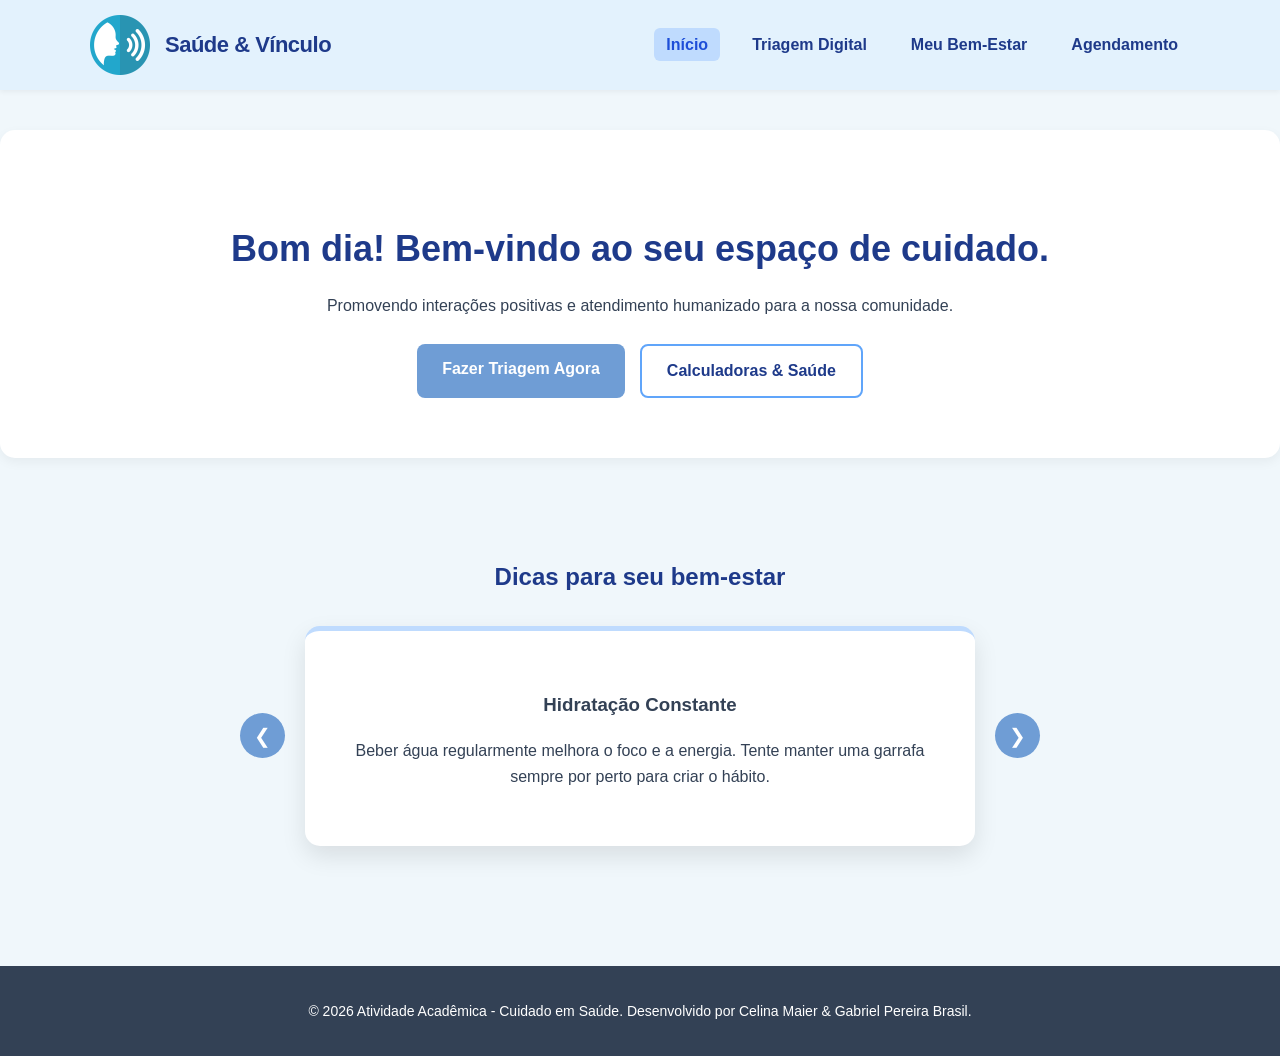
<file: index.html>
<!DOCTYPE html>
<html lang="pt-br">
<head>
    <meta charset="UTF-8">
    <meta name="viewport" content="width=device-width, initial-scale=1.0">
    <title>Portal Saúde & Vínculo | Cuidado Integral</title>
    <link rel="stylesheet" href="css/style.css">
</head>
<body>

    <header>
        <nav class="container">
            <div class="logo">
                <img src="../img/logo.png" width="60" alt="Logo Saúde Vínculo">
                <span>Saúde & Vínculo</span>
            </div>
            <ul class="nav-links">
                <li><a href="index.html" class="active">Início</a></li>
                <li><a href="triagem.html">Triagem Digital</a></li>
                <li><a href="bem-estar.html">Meu Bem-Estar</a></li>
                <li><a href="agendamento.html">Agendamento</a></li>
            </ul>
        </nav>
    </header>

    <main>
        <section class="hero">
            <div class="container">
                <h1 id="welcome-message">Bem-vindo ao seu espaço de cuidado</h1>
                <p>Promovendo interações positivas e atendimento humanizado para a nossa comunidade.</p>
                <div class="cta-buttons">
                    <a href="triagem.html" class="btn-primary">Fazer Triagem Agora</a>
                    <a href="bem-estar.html" class="btn-secondary">Calculadoras & Saúde</a>
                </div>
            </div>
        </section>

        <section class="tips-carousel container">
            <h2 style="text-align: center; color: #1E3A8A; margin-bottom: 30px;">Dicas para seu bem-estar</h2>
    
            <div class="carousel-wrapper">
                <button id="prev-btn" class="carousel-control">❮</button>
        
                <div id="tip-container">
                    </div>

                <button id="next-btn" class="carousel-control">❯</button>
            </div>
        </section>

    </main>

    <footer>
        <p>&copy; 2026 Atividade Acadêmica - Cuidado em Saúde. Desenvolvido por Celina Maier & Gabriel Pereira Brasil.</p>
    </footer>

    <script src="js/main.js"></script>
</body>
</html>
</file>
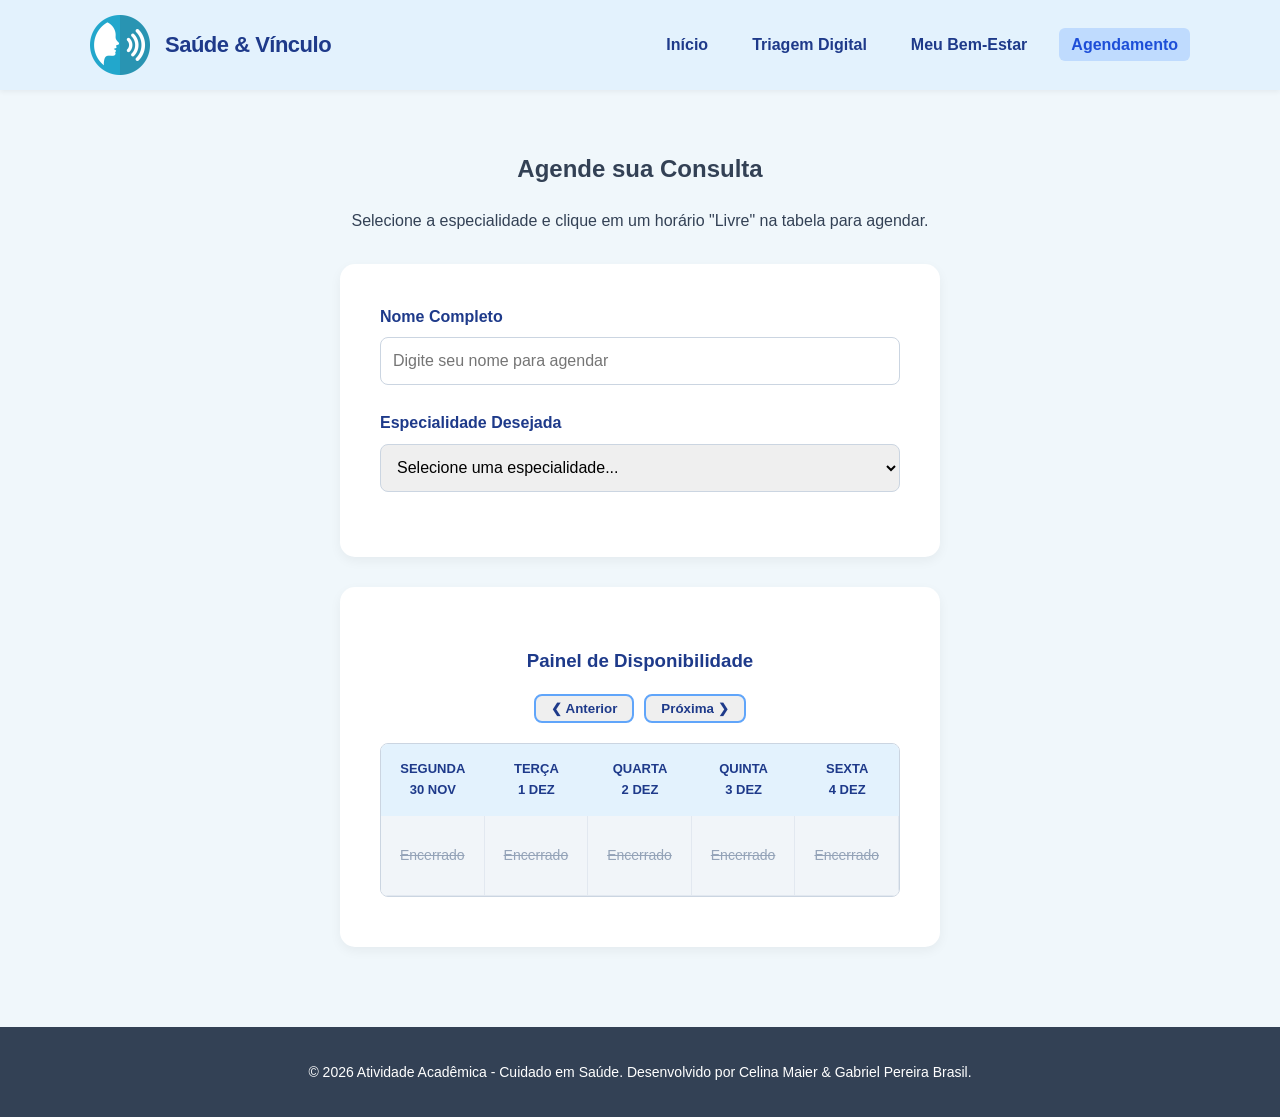
<file: agendamento.html>
<!DOCTYPE html>
<html lang="pt-br">
<head>
    <meta charset="UTF-8">
    <meta name="viewport" content="width=device-width, initial-scale=1.0">
    <title>Agendamento | Saúde & Vínculo</title>
    <link rel="stylesheet" href="css/style.css">
</head>
<body>

    <header>
        <nav class="container">
            <div class="logo">
                <img src="../img/logo.png" width="60" alt="Logo Saúde Vínculo">
                <span>Saúde & Vínculo</span>
            </div>
            <ul class="nav-links">
                <li><a href="index.html">Início</a></li>
                <li><a href="triagem.html">Triagem Digital</a></li>
                <li><a href="bem-estar.html">Meu Bem-Estar</a></li>
                <li><a href="agendamento.html" class="active">Agendamento</a></li>
            </ul>
        </nav>
    </header>

    <main class="container">
    <section class="triagem-section">
        <div id="header-instrucoes" class="instruction-box">
            <h2>Agende sua Consulta</h2>
            <p>Selecione a especialidade e clique em um horário "Livre" na tabela para agendar.</p>
        </div>

        <div class="card triagem-card" id="area-formulario">
            <form id="agendamento-form">
                <div class="question">
                    <label for="nome-agenda">Nome Completo</label>
                    <input type="text" id="nome-agenda" placeholder="Digite seu nome para agendar" required>
                </div>

                <div class="question">
                    <label for="especialidade">Especialidade Desejada</label>
                    <select id="especialidade" required>
                        <option value="">Selecione uma especialidade...</option>
                        <option value="Clínico Geral">Clínico Geral</option>
                        <option value="Psicologia ou Psiquiatria">Psicologia ou Psiquiatria</option>
                        <option value="Medicina Preventiva">Medicina Preventiva</option>
                        <option value="Medicina do Estilo de Vida ou Nutrição">Medicina do Estilo de Vida ou Nutrição</option>
                    </select>
                    <small id="hint-triagem" style="color: #45765a; display: none; font-weight: 500;">
                        ✨ Especialidade recomendada na sua triagem aplicada!
                    </small>
                </div>
            </form>
        </div>

        <div class="card triagem-card" id="area-tabela" style="margin-top: 30px;">
            <h3 style="color: #1E3A8A; text-align: center;">Painel de Disponibilidade</h3>
            
            <div class="carousel-control-agenda" style="margin-bottom: 20px; display: flex; gap: 10px; justify-content: center;">
                <button type="button" onclick="semanaAnterior()" class="btn-secondary" style="padding: 5px 15px;">❮ Anterior</button>
                <button type="button" onclick="proximaSemana()" class="btn-secondary" style="padding: 5px 15px;">Próxima ❯</button>
            </div>

            <table id="agenda-saude">
                <thead>
                    <tr>
                        <th id="seg"></th>
                        <th id="ter"></th>
                        <th id="qua"></th>
                        <th id="qui"></th>
                        <th id="sex"></th>
                    </tr>
                </thead>
                <tbody>
                    <tr>
                        <td onclick="agendar(this)">Livre</td>
                        <td onclick="agendar(this)">Livre</td>
                        <td onclick="agendar(this)">Livre</td>
                        <td onclick="agendar(this)">Livre</td>
                        <td onclick="agendar(this)">Livre</td>
                    </tr>
                    </tbody>
            </table>
        </div>

        <div id="msg-sucesso" class="result-box hidden" style="border-left-color: #bfdbfe; background-color: #eff6ff; margin-top: 20px;">
            <h3 style="color: #1e3a8a;">Agendamento Confirmado!</h3>
            <p id="detalhes-agendamento"></p>
            <p><em>Sua solicitação foi registrada no nosso sistema de acolhimento.</em></p>
            <button onclick="window.location.reload()" class="btn-secondary" style="margin-top:10px">Novo Agendamento</button>
        </div>
    </section>
</main>

    <footer>
        <p>&copy; 2026 Atividade Acadêmica - Cuidado em Saúde. Desenvolvido por Celina Maier & Gabriel Pereira Brasil.</p>
    </footer>

    <script src="js/agendamento.js"></script>
</body>
</html>
</file>
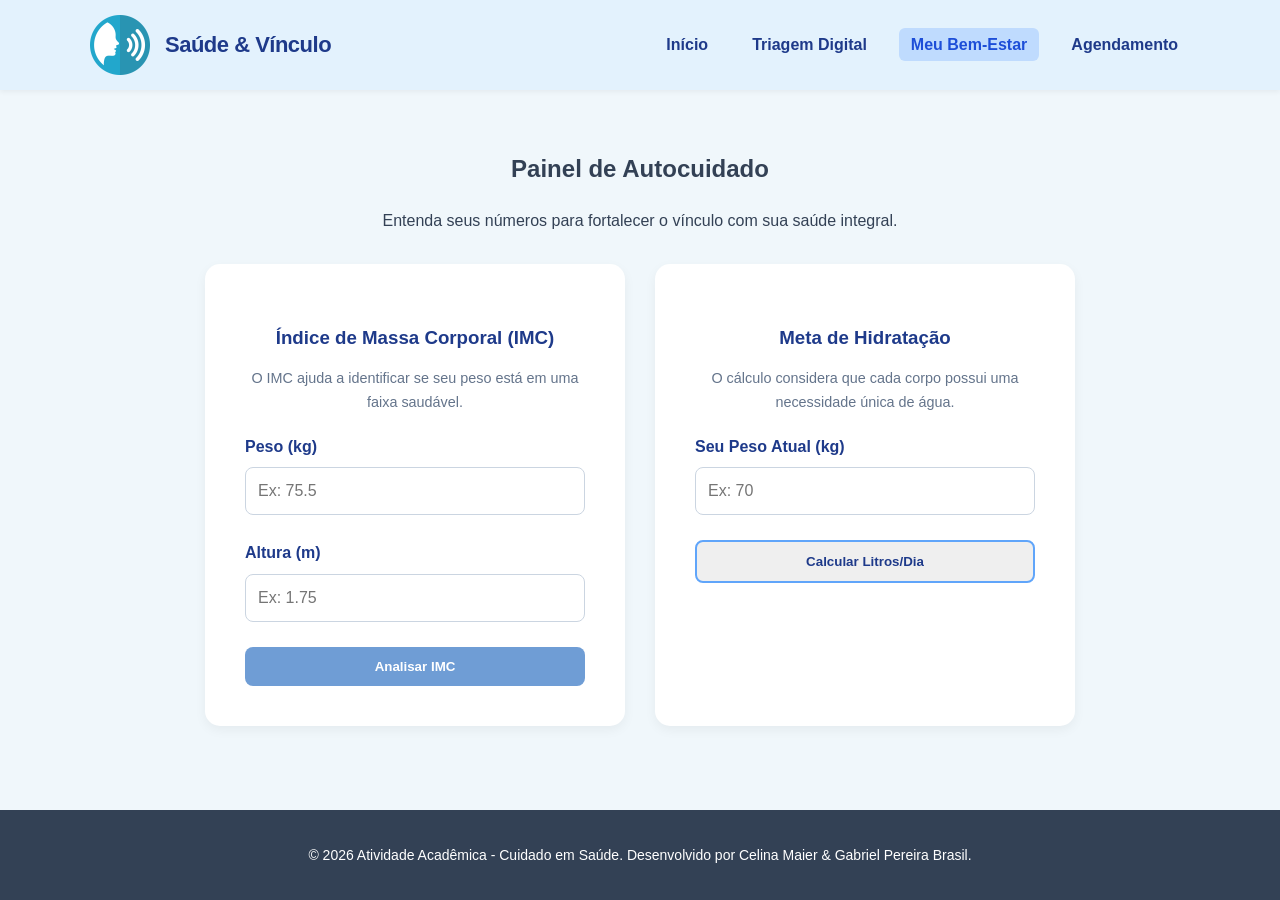
<file: bem-estar.html>
<!DOCTYPE html>
<html lang="pt-br">
<head>
    <meta charset="UTF-8">
    <meta name="viewport" content="width=device-width, initial-scale=1.0">
    <title>Meu Bem-Estar | Saúde & Vínculo</title>
    <link rel="stylesheet" href="css/style.css">
</head>
<body>
    <header>
        <nav class="container">
            <div class="logo">
                <img src="../img/logo.png" width="60" alt="Logo">
                <span>Saúde & Vínculo</span>
            </div>
            <ul class="nav-links">
                <li><a href="index.html">Início</a></li>
                <li><a href="triagem.html">Triagem Digital</a></li>
                <li><a href="bem-estar.html" class="active">Meu Bem-Estar</a></li>
                <li><a href="agendamento.html">Agendamento</a></li>
            </ul>
        </nav>
    </header>

    <main class="container">
        <section class="bem-estar-section"> <div class="instruction-box">
                <h2>Painel de Autocuidado</h2>
                <p>Entenda seus números para fortalecer o vínculo com sua saúde integral.</p>
            </div>

            <div class="calculadoras-grid">
                <div class="card triagem-card">
                    <h3 style="color: #1E3A8A;">Índice de Massa Corporal (IMC)</h3>
                    <p style="text-align: center; font-size: 0.9em; color: #64748b; margin-bottom: 20px;">
                        O IMC ajuda a identificar se seu peso está em uma faixa saudável.
                    </p>
                    
                    <div class="question">
                        <label for="peso">Peso (kg)</label>
                        <input type="number" id="peso" placeholder="Ex: 75.5" step="0.1">
                    </div>
                    <div class="question">
                        <label for="altura">Altura (m)</label>
                        <input type="number" id="altura" placeholder="Ex: 1.75" step="0.01">
                    </div>
                    
                    <button onclick="calcularIMC()" class="btn-primary" style="width:100%; border:none; cursor:pointer;">Analisar IMC</button>
                    <div id="res-imc" class="result-box hidden"></div>
                </div>

                <div class="card triagem-card">
                    <h3 style="color: #1E3A8A;">Meta de Hidratação</h3>
                    <p style="text-align: center; font-size: 0.9em; color: #64748b; margin-bottom: 20px;">
                        O cálculo considera que cada corpo possui uma necessidade única de água.
                    </p>
                    
                    <div class="question">
                        <label for="peso-agua">Seu Peso Atual (kg)</label>
                        <input type="number" id="peso-agua" placeholder="Ex: 70">
                    </div>

                    <button onclick="calcularAgua()" class="btn-secondary" style="width:100%; cursor:pointer;">Calcular Litros/Dia</button>
                    <div id="res-agua" class="result-box hidden"></div>
                </div>
            </div>

        </section>
    </main>

    <footer>
        <p>&copy; 2026 Atividade Acadêmica - Cuidado em Saúde. Desenvolvido por Celina Maier & Gabriel Pereira Brasil.</p>
    </footer>

    <script src="js/bem-estar.js"></script>
</body>
</html>
</file>
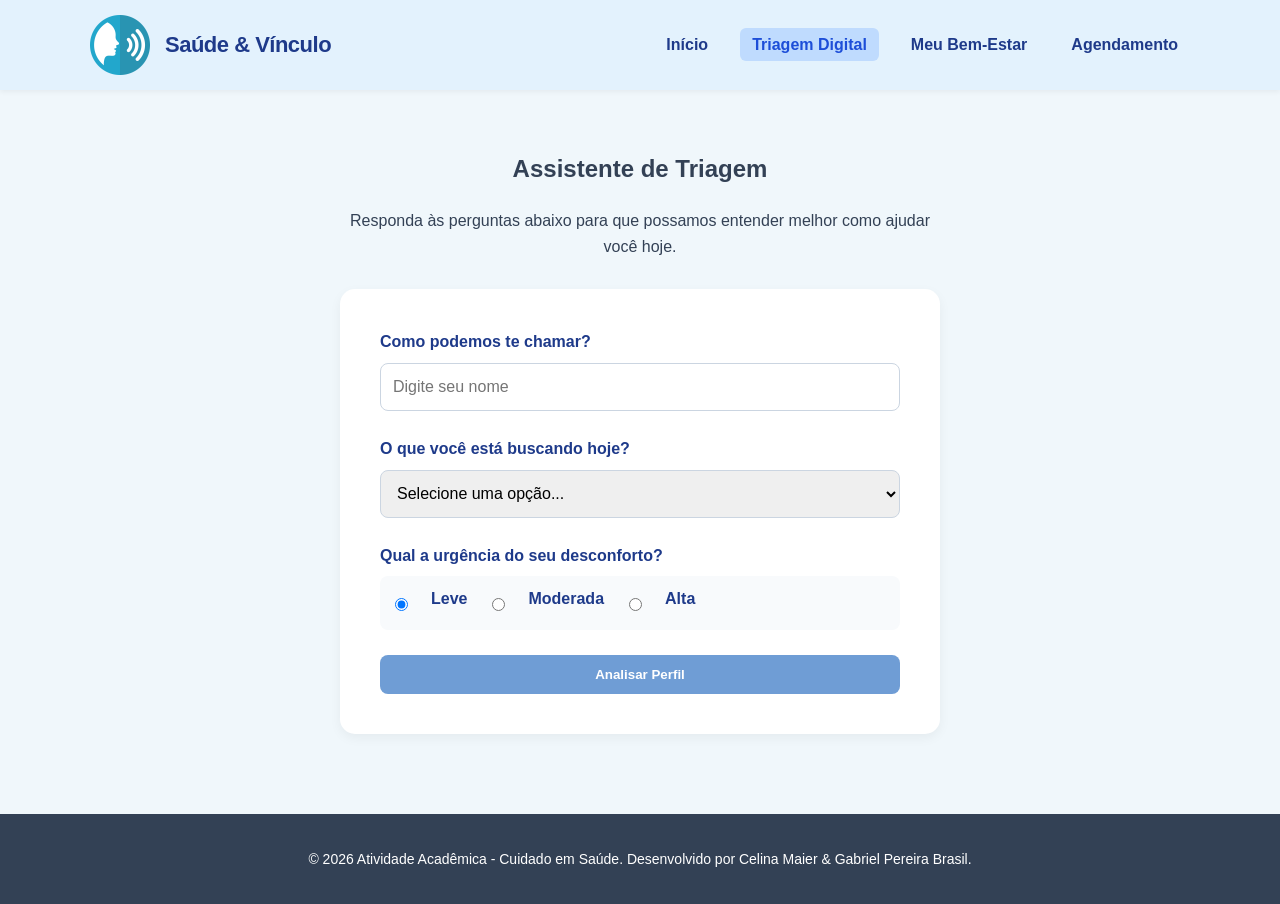
<file: triagem.html>
<!DOCTYPE html>
<html lang="pt-br">
<head>
    <meta charset="UTF-8">
    <meta name="viewport" content="width=device-width, initial-scale=1.0">
    <title>Triagem Digital | Saúde & Vínculo</title>
    <link rel="stylesheet" href="css/style.css">
</head>
<body>

    <header>
        <nav class="container">
            <div class="logo">
                <img src="../img/logo.png" width="60" alt="Logo Saúde Vínculo">
                <span>Saúde & Vínculo</span>
            </div>
            <ul class="nav-links">
                <li><a href="index.html">Início</a></li>
                <li><a href="triagem.html" class="active">Triagem Digital</a></li>
                <li><a href="bem-estar.html">Meu Bem-Estar</a></li>
                <li><a href="agendamento.html">Agendamento</a></li>
            </ul>
        </nav>
    </header>

    <main class="container">
        <section class="triagem-section">
            <div class="instruction-box">
                <h2>Assistente de Triagem</h2>
                <p>Responda às perguntas abaixo para que possamos entender melhor como ajudar você hoje.</p>
            </div>

            <div class="card triagem-card">
                <form id="triagem-form">
                    <div class="question">
                        <label for="name">Como podemos te chamar?</label>
                        <input type="text" id="user-name" placeholder="Digite seu nome" required>
                    </div>

                    <div class="question">
                        <label>O que você está buscando hoje?</label>
                        <select id="main-reason" required>
                            <option value="">Selecione uma opção...</option>
                            <option value="sintomas">Estou com sintomas físicos (dor, febre, etc)</option>
                            <option value="rotina">Exames de rotina ou check-up</option>
                            <option value="emocional">Apoio emocional ou saúde mental</option>
                            <option value="orientacao">Orientação sobre hábitos saudáveis</option>
                        </select>
                    </div>

                    <div class="question">
                        <label>Qual a urgência do seu desconforto?</label>
                        <div class="radio-group">
                            <input type="radio" name="urgency" value="leve" id="leve" checked> <label for="leve">Leve</label>
                            <input type="radio" name="urgency" value="moderada" id="moderada"> <label for="moderada">Moderada</label>
                            <input type="radio" name="urgency" value="alta" id="alta"> <label for="alta">Alta</label>
                        </div>
                    </div>

                    <button type="submit" class="btn-primary" style="width: 100%; border: none; cursor: pointer;">Analisar Perfil</button>
                </form>

                <div id="result-area" class="result-box hidden">
                    <hr>
                    <h3 id="result-title"></h3>
                    <p id="result-text"></p>
                    <a href="agendamento.html" class="btn-secondary" style="display: inline-block; margin-top: 15px;">Ir para Agendamento</a>
                </div>
            </div>
        </section>
    </main>

    <footer>
        <p>&copy; 2026 Atividade Acadêmica - Cuidado em Saúde. Desenvolvido por Celina Maier & Gabriel Pereira Brasil.</p>
    </footer>

    <script src="js/triagem.js"></script>
</body>
</html>
</file>
<file: css/style.css>
/* Configurações gerais */
html, body {
    background-color: #F0F7FB;
    margin: 0;
    padding: 0;
}

body {
    font-family: 'Inter', -apple-system, BlinkMacSystemFont, 'Segoe UI', Roboto, sans-serif;
    min-height: 100vh;
    display: flex;
    flex-direction: column;
    color: #334155;
    line-height: 1.6;
}

* {
    box-sizing: border-box; /* Garante que padding não aumente o tamanho dos elementos */
}

.container {
    width: 90%;
    max-width: 1100px;
    margin: 0 auto;
}

.hidden {
    display: none; /* Classe para esconder elementos via JS */
}

/* Cabeçalho e Navegação */
header {
    background-color: #E3F2FD;
    padding: 15px 0;
    box-shadow: 0 2px 5px rgba(0,0,0,0.05);
}

.logo {
    display: flex;
    align-items: center;
    gap: 15px;
}

.logo span {
    font-size: 22px;
    font-weight: bold;
    color: #1E3A8A;
    letter-spacing: -0.5px;
    font-family: 'Segoe UI', Tahoma, Geneva, Verdana, sans-serif; 
}

nav {
    display: flex;
    justify-content: space-between;
    align-items: center;
    flex-wrap: wrap;
}

.nav-links {
    list-style: none;
    display: flex;
    gap: 20px;
    margin: 0;
    padding: 0;
}

.nav-links a {
    text-decoration: none;
    color: #1E3A8A;
    font-weight: 600;
    padding: 8px 12px;
    border-radius: 6px;
    transition: 0.3s;
}

.nav-links a:hover, .nav-links a.active {
    background-color: #BFDBFE;
    color: #1D4ED8;
}

/* Estilos gerais (botões e cards) */
main {
    flex: 1;
    padding: 40px 0;
}

/* Botões padrão */
.btn-primary, .btn-secondary {
    padding: 12px 25px;
    border-radius: 8px;
    text-decoration: none;
    font-weight: bold;
    transition: 0.3s;
    display: inline-block;
    text-align: center;
}

.btn-primary {
    background-color: #6f9dd5;
    color: white;
}

.btn-primary:hover {
    background-color: #4d82c2;
}

.btn-secondary {
    border: 2px solid #60A5FA;
    color: #1E3A8A;
}

.btn-secondary:hover {
    background-color: #E3F2FD;
}

/* Cards de conteúdo */
.triagem-card {
    background-color: white;
    border-radius: 15px;
    box-shadow: 0 4px 12px rgba(0,0,0,0.05);
    padding: 40px;
}

/* Caixas de resultado (feedback ao usuário) */
.result-box {
    margin-top: 25px;
    padding: 20px;
    background-color: #f0fdf4;
    border-radius: 8px;
    border-left: 5px solid #bfdbfe;
    animation: fadeIn 0.5s ease;
}

@keyframes fadeIn {
    from { opacity: 0; transform: translateY(10px); }
    to { opacity: 1; transform: translateY(0); }
}

/* Página inicial (index, hero, carrossel) */
.hero {
    text-align: center;
    padding: 60px 20px;
    background-color: white;
    border-radius: 15px;
    margin-bottom: 40px;
    box-shadow: 0 4px 12px rgba(0,0,0,0.05);
}

.hero h1 {
    font-size: 36px;
    color: #1E3A8A;
    margin-bottom: 10px;
}

.cta-buttons {
    margin-top: 25px;
    display: flex;
    justify-content: center;
    gap: 15px;
}

/* Carrossel de dicas */
.tips-carousel {
    padding: 40px 0;
}

.carousel-wrapper {
    display: flex;
    align-items: center;
    justify-content: center;
    gap: 20px;
    max-width: 800px;
    margin: 0 auto;
}

#tip-container {
    flex: 1;
    perspective: 1000px;
}

.tip-card {
    background-color: white;
    padding: 40px;
    border-radius: 15px;
    box-shadow: 0 10px 25px rgba(0, 0, 0, 0.1);
    text-align: center;
    border-top: 5px solid #bfdbfe;
}

.carousel-control {
    background-color: #6f9dd5;
    color: white;
    border: none;
    width: 45px;
    height: 45px;
    border-radius: 50%;
    cursor: pointer;
    font-size: 20px;
}

/* Formulários (Triagem e Inputs) */
.triagem-section {
    max-width: 600px;
    margin: 0 auto;
}

.instruction-box {
    text-align: center;
    margin-bottom: 30px;
}

.question {
    margin-bottom: 25px;
}

.question label {
    display: block;
    font-weight: 600;
    margin-bottom: 8px;
    color: #1E3A8A;
}

/* Inputs, Selects e Number */
.question input[type="text"], 
.question input[type="number"],
.question select {
    width: 100%;
    height: 48px;
    padding: 0 12px;
    border: 1px solid #cbd5e1;
    border-radius: 8px;
    font-size: 16px;
    font-family: inherit;
    outline: none;
    transition: border-color 0.2s;
}

.question input:focus, .question select:focus {
    border-color: #6f9dd5;
    box-shadow: 0 0 0 2px rgba(111, 157, 213, 0.2);
}

.radio-group {
    display: flex;
    gap: 20px;
    background: #f8fafc;
    padding: 10px;
    border-radius: 8px;
}

/* Página de Bem-Estar */
.bem-estar-section {
    max-width: 900px;
    margin: 0 auto;
    padding: 0 15px;
}

.calculadoras-grid {
    display: grid;
    grid-template-columns: repeat(auto-fit, minmax(350px, 1fr));
    gap: 30px;
}

.calculadoras-grid h3 {
    text-align: center;
    margin-bottom: 15px;
}

.result-content { text-align: center; }
.result-value { font-size: 2rem; margin: 10px 0; font-weight: 800; }
.result-status { font-weight: 700; }

/* Cores de Indicadores */
.imc-baixo { color: #EAB308; }
.imc-ideal { color: #22C55E; }
.imc-sobre { color: #F97316; }
.imc-obeso { color: #EF4444; }
.color-agua { color: #3B82F6; }

.water-tip {
    margin-top: 12px;
    background: #DBEAFE;
    padding: 12px;
    border-radius: 8px;
    font-size: 0.85rem;
    color: #1E3A8A;
    border: 1px dashed #60A5FA;
}

/*  Página de agendamento */
#agenda-saude {
    width: 100%;
    border-collapse: separate; 
    border-spacing: 0;
    margin: 10px 0;
    background: white;
    table-layout: fixed; 
    border: 1px solid #cbd5e1;
    border-radius: 8px;
    overflow: hidden; 
}

#agenda-saude th {
    background-color: #E3F2FD;
    color: #1E3A8A;
    padding: 15px 5px;
    text-align: center;
    font-size: 13px;
    text-transform: uppercase;
    width: 20%;
}

#agenda-saude td {
    padding: 10px 5px;
    text-align: center;
    border-right: 1px solid #e2e8f0;
    border-bottom: 1px solid #e2e8f0;
    cursor: pointer;
    font-weight: 500;
    color: #64748b;
    font-size: 14px;
    height: 80px;
    vertical-align: middle;
    word-wrap: break-word; /* Faz o nome do paciente quebrar linha se for muito grande */
    overflow: hidden;
}

/* Estados da tabela */
.celula-encerrada {
    background-color: #f1f5f9 !important;
    color: #94a3b8 !important;
    text-decoration: line-through;
    cursor: not-allowed !important;
}

.celula-ocupada {
    background-color: #b1e7ccde !important;
    color: #45765a !important;
    cursor: not-allowed !important;
}

.reserva-sucesso { /* Classe adicionada via JS no agendamento */
    background-color: #dcfce7 !important;
    color: #166534 !important;
}

/* Rodapé */
footer {
    background-color: #334155;
    color: white;
    text-align: center;
    padding: 20px;
    margin-top: 40px;
    font-size: 14px;
}
</file>
